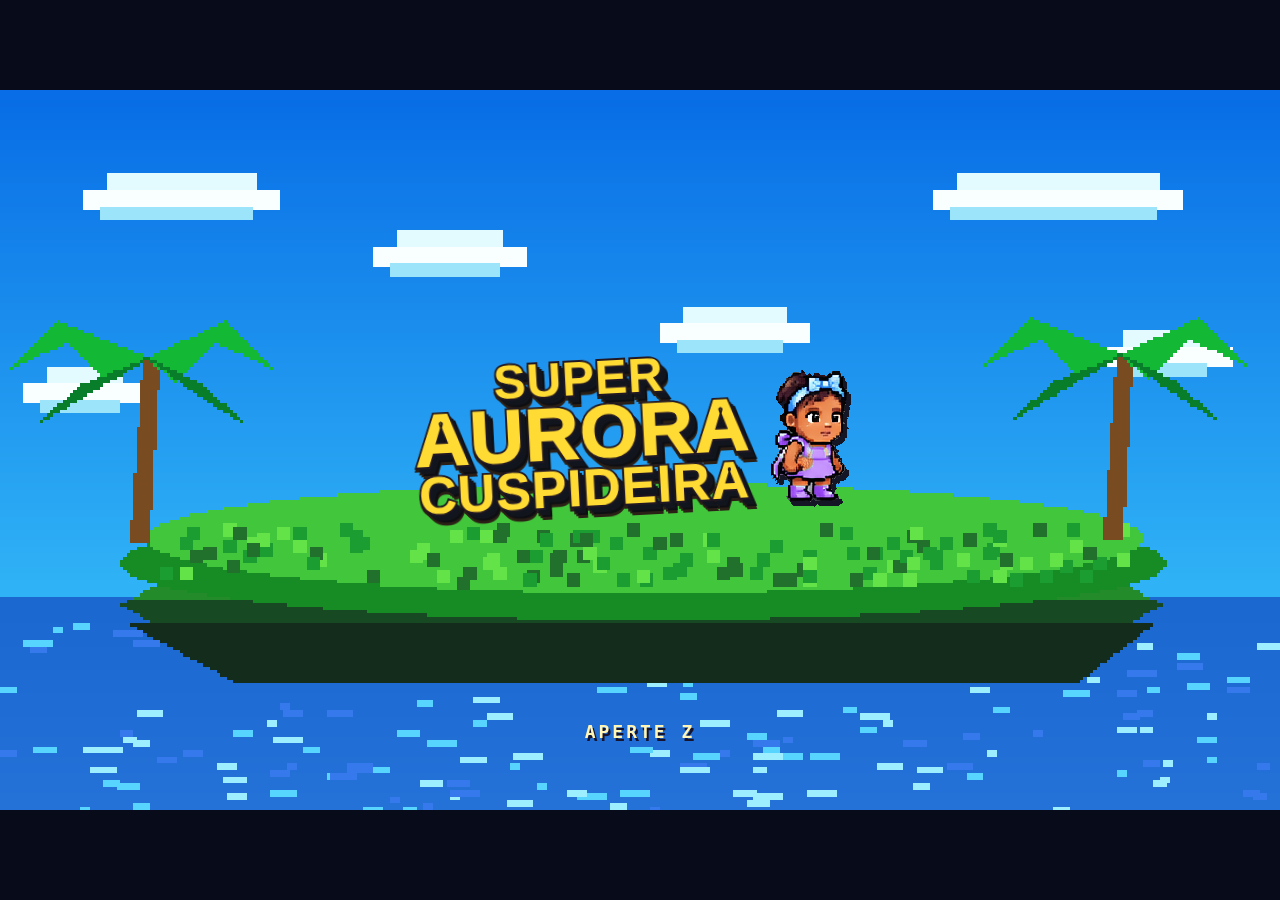
<file: index.html>
<!doctype html>
<html lang="pt-BR"><head><meta charset="utf-8"><meta name="viewport" content="width=device-width,initial-scale=1"><title>SUPER AURORA CUSPIDEIRA — Feira de Rua</title>
<link rel="stylesheet" href="css/style.css"><style>
.final-credits[hidden]{display:none!important}.final-credits{position:absolute;inset:0;z-index:100;overflow:hidden;background:radial-gradient(ellipse at 50% 30%,#233b78 0%,#0d1536 55%,#050817 100%);color:#fff5c4;font-family:monospace;text-align:center}.credits-stars{position:absolute;inset:0;pointer-events:none;background-image:radial-gradient(#fff9cc 1px,transparent 2px),radial-gradient(#92dfff 1px,transparent 2px);background-size:41px 47px,63px 59px;background-position:5px 12px,23px 29px;opacity:.45}.credits-scroll{position:absolute;left:4%;right:4%;top:100%;transform:translateY(0);animation:auroraCreditsRoll var(--credits-duration,100s) linear forwards;will-change:transform}.credits-heading{font-weight:900;font-size:20px;color:#ffe66e;text-shadow:2px 2px #9b458b;margin:20px 0 34px}.credits-content{white-space:pre-wrap;font-size:12px;line-height:1.8;font-weight:bold;color:#fff6db;text-shadow:1px 1px #1d2051}.credits-finish{font-size:17px;color:#ffdf73;margin:48px 0 20px}.credits-controls{position:absolute;bottom:5px;left:0;right:0;display:flex;justify-content:center;gap:5px;z-index:3}.credits-controls button{font:bold 9px monospace;padding:5px;background:#ffe27c;color:#1d2248;border:2px solid #634b87;cursor:pointer}.credits-tip{position:absolute;top:8px;left:0;right:0;color:#fff2a2;font:bold 9px monospace;text-shadow:1px 1px #000;z-index:3;pointer-events:none}@keyframes auroraCreditsRoll{from{transform:translateY(0)}to{transform:translateY(calc(-100% - 30px))}}@media(prefers-reduced-motion:reduce){.credits-scroll{animation-duration:1ms;transform:translateY(0);overflow-y:auto;max-height:85%;}}
</style></head><body><div class="wrap"><div class="frame"><canvas id="game" width="768" height="432" aria-label="Jogo de plataforma Super Aurora Cuspideira"></canvas><div id="front" class="front">
  <div class="front-scene" id="frontScene">
    <section id="splash" class="screen splash active" aria-label="Tela de abertura">
      <div class="logo-group"><h2 class="game-logo"><span>SUPER</span><span>AURORA</span><span>CUSPIDEIRA</span></h2><img class="aurora-title" src="assets/sprites/aurora/idle_00.png" alt="Aurora"></div>
      <p class="press-pulse">APERTE Z</p>
    </section>
    <section id="mainMenu" class="screen menu-screen" aria-label="Menu principal">
      <h2 class="menu-heading">SUPER AURORA<br>CUSPIDEIRA</h2>
      <nav id="menuOptions"><div class="menu-option selected">INICIAR JOGO</div><div class="menu-option">COMO JOGAR?</div><div class="menu-option">CRÉDITOS DO PAPAI</div></nav>
      <p class="menu-footer">APERTE Z PARA ESCOLHER</p>
    </section>
    <section id="howTo" class="screen info-screen" aria-label="Como jogar">
      <div class="pixel-window"><h2>COMO JOGAR?</h2><p>← → &nbsp; MOVIMENTAR</p><p>Z &nbsp; PULAR</p><p>C &nbsp; CUSPIR</p><p>ENTER &nbsp; PAUSAR</p><p class="smaller">DESCUBRA NOVOS PODERES NA AVENTURA!</p><div class="return-option">▶ VOLTAR</div></div>
    </section>
    <section id="credits" class="screen info-screen" aria-label="Créditos do Papai">
      <div class="pixel-window"><h2>CRÉDITOS DO PAPAI</h2><p class="credits-copy">Esse é os créditos do Papai que ainda irá escrever algo melhor para demonstrar o amor que ele e a Mamãe tem pela nossa Aurora Maria</p><div class="return-option">▶ FECHAR</div></div>
    </section>
  </div>
</div><div class="overlay" id="overlay" style="display:none"><div class="panel"><h2 id="title">SUPER AURORA<br>CUSPIDEIRA</h2><p id="message">A feira está cheia de bichinhos! Pule pelas bancas, quebre caixas com cuspe e recolha moedas.</p><p class="hint" id="sub">← → ANDAR · Z / ↑ PULAR · C CUSPIR · ENTER PAUSAR</p><button id="play">COMEÇAR</button><button id="sound">♫ SOM ON</button></div></div><div id="finalCredits" class="final-credits" aria-label="Créditos finais" hidden><div class="credits-stars"></div><div class="credits-scroll" id="creditsScroll"><div class="credits-heading">SUPER AURORA CUSPIDEIRA</div><div class="credits-content" id="creditsContent"></div><div class="credits-finish">FIM ★ OBRIGADO POR JOGAR!</div></div><div class="credits-controls"><button id="creditsReplay">↻ RECOMEÇAR CRÉDITOS</button><button id="creditsMenu">⌂ MENU PRINCIPAL</button><button id="creditsSound">♫ SOM ON</button></div><div class="credits-tip">SEGURE Z PARA ACELERAR · RETORNO AUTOMÁTICO EM 3s</div></div><div class="controls"><div><button data-k="ArrowLeft">◀</button><button data-k="ArrowRight">▶</button><button data-k="ArrowUp">▲</button></div><div><button data-k="KeyZ">Z ↥</button><button data-k="KeyC">C 💧</button><button id="pause">Ⅱ</button></div></div><div class="status"><span id="score">PONTOS 000000</span><span id="money">MOEDAS ×00</span><span id="health">♥ ♥ ♥</span><span id="level">MUNDO 1-1 · FEIRA DE RUA</span></div></div></div>
<script src="js/sprites.js"></script>
<script src="js/config.js"></script>
<script src="js/levels.js"></script>
<script src="js/credits.js"></script>
<script>window.AURORA_LEVELS.preloadAll().finally(()=>{const s=document.createElement("script");s.src="js/game.js";document.body.appendChild(s)})</script></body></html>
</file>
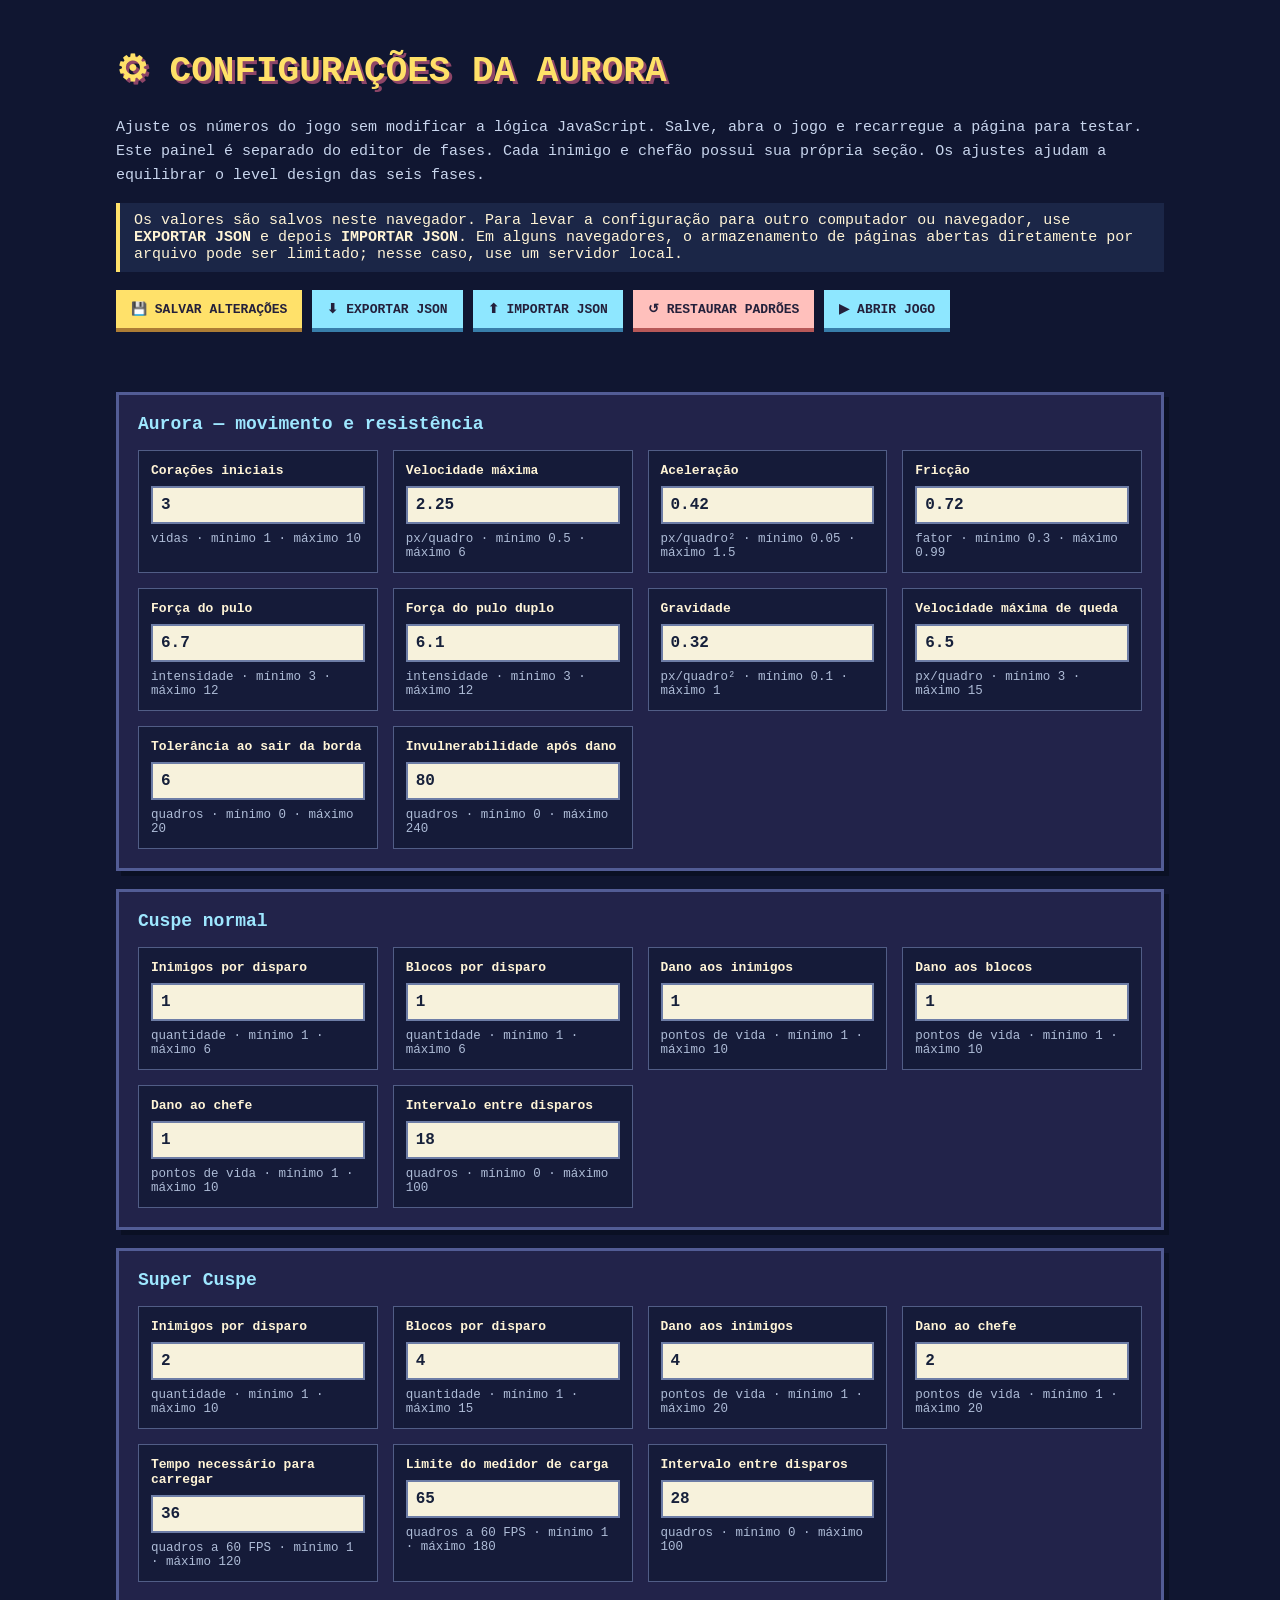
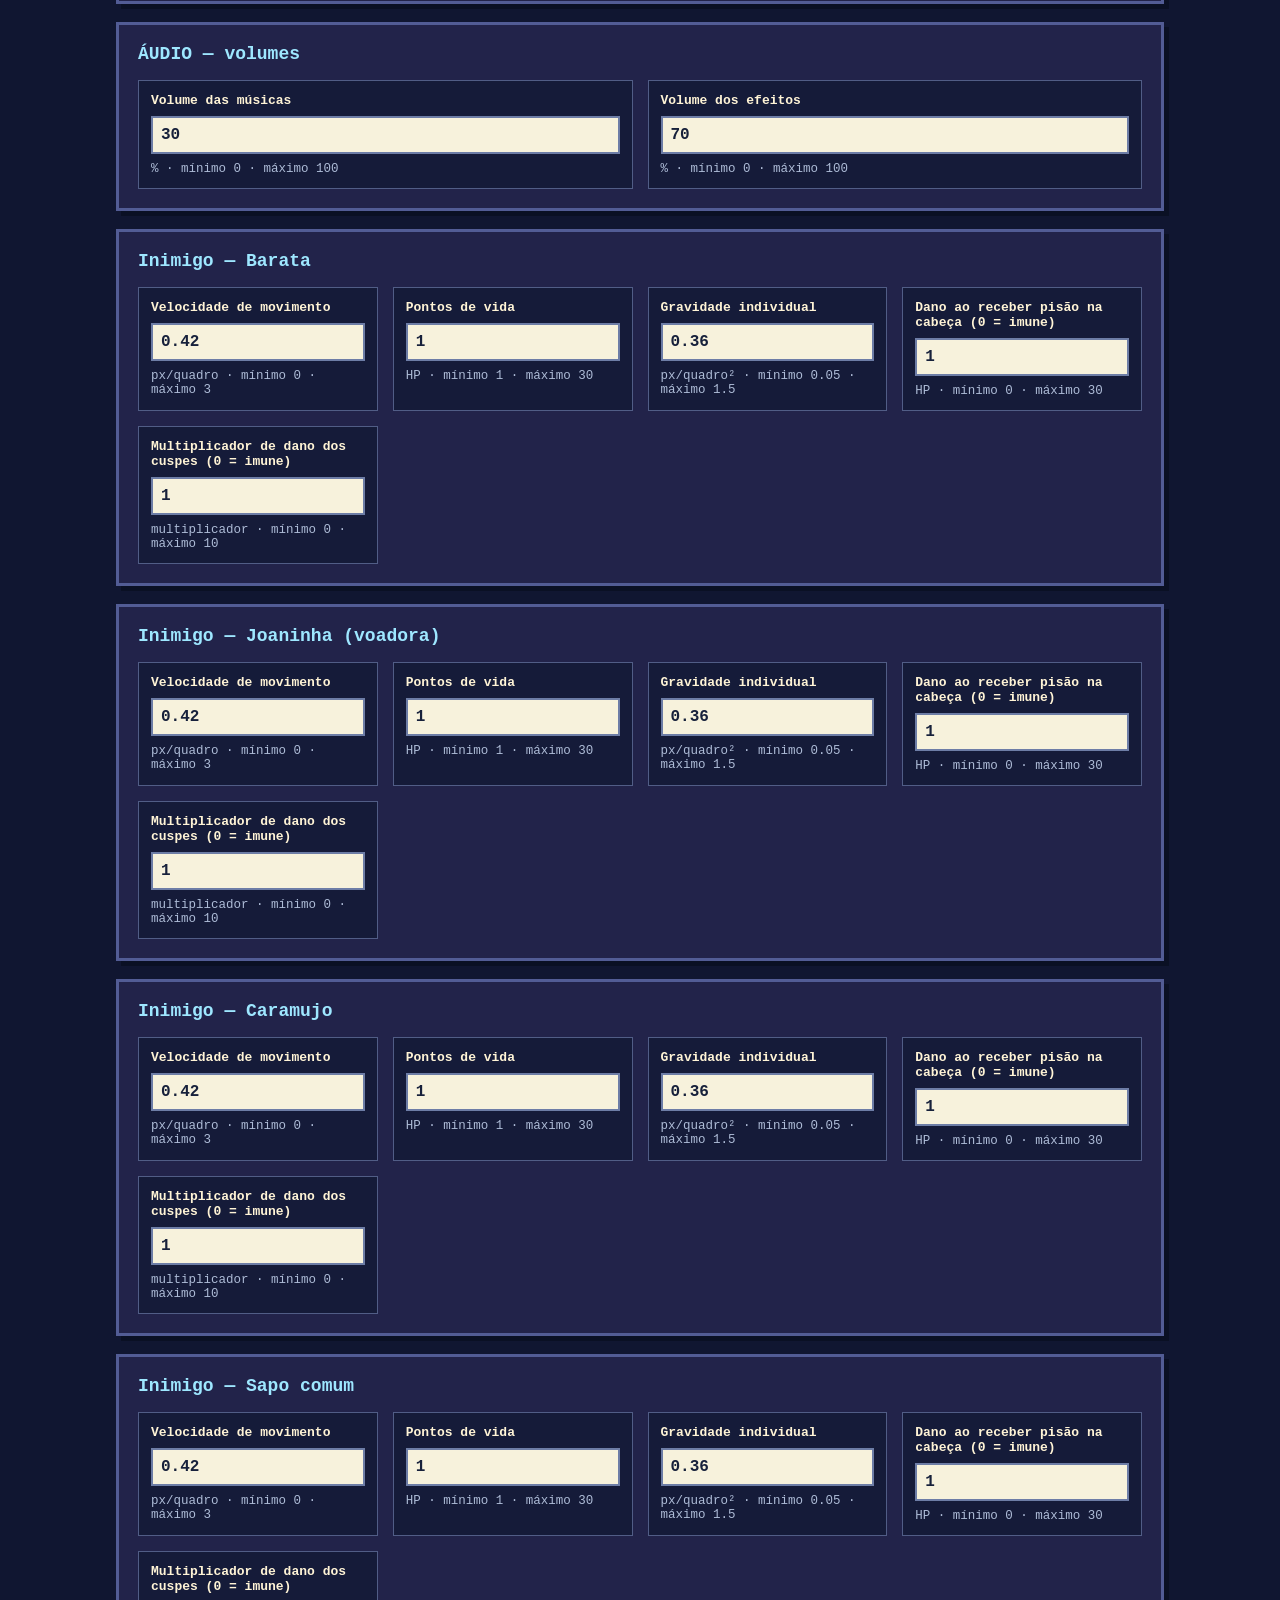
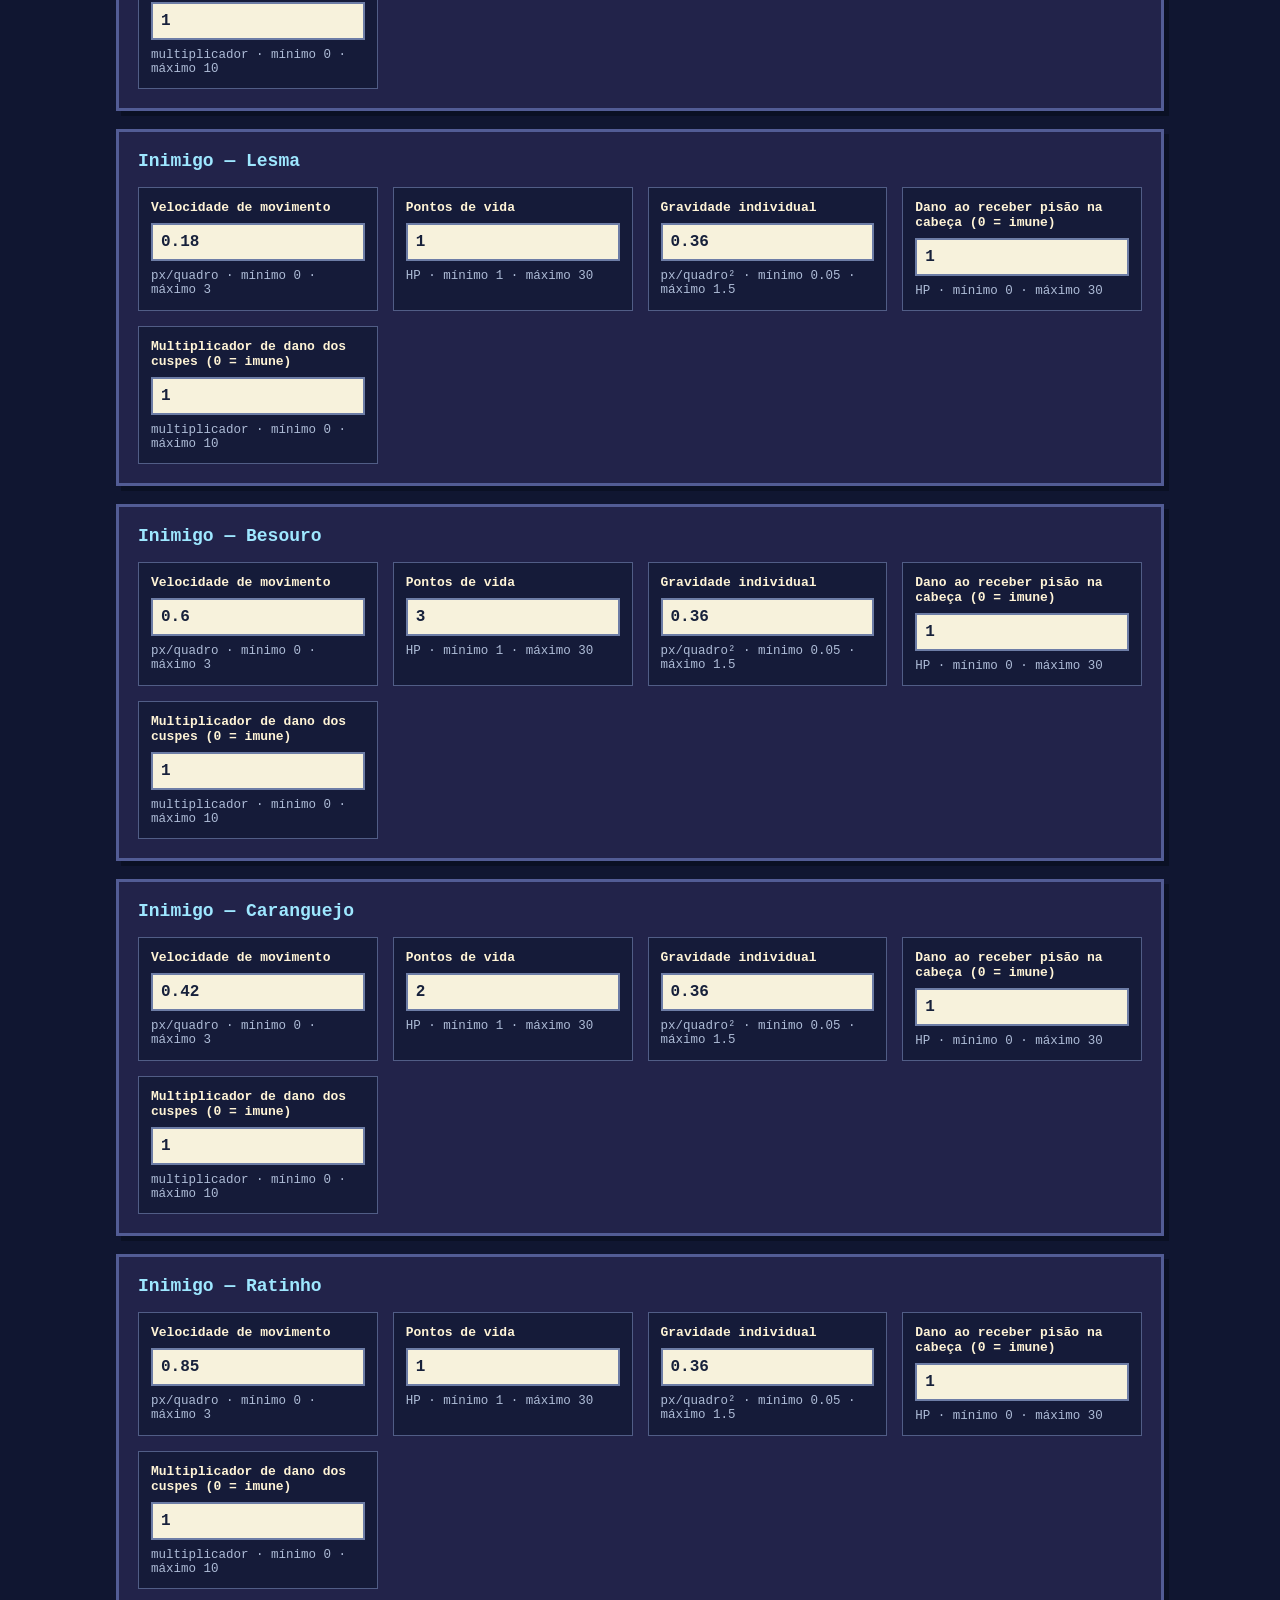
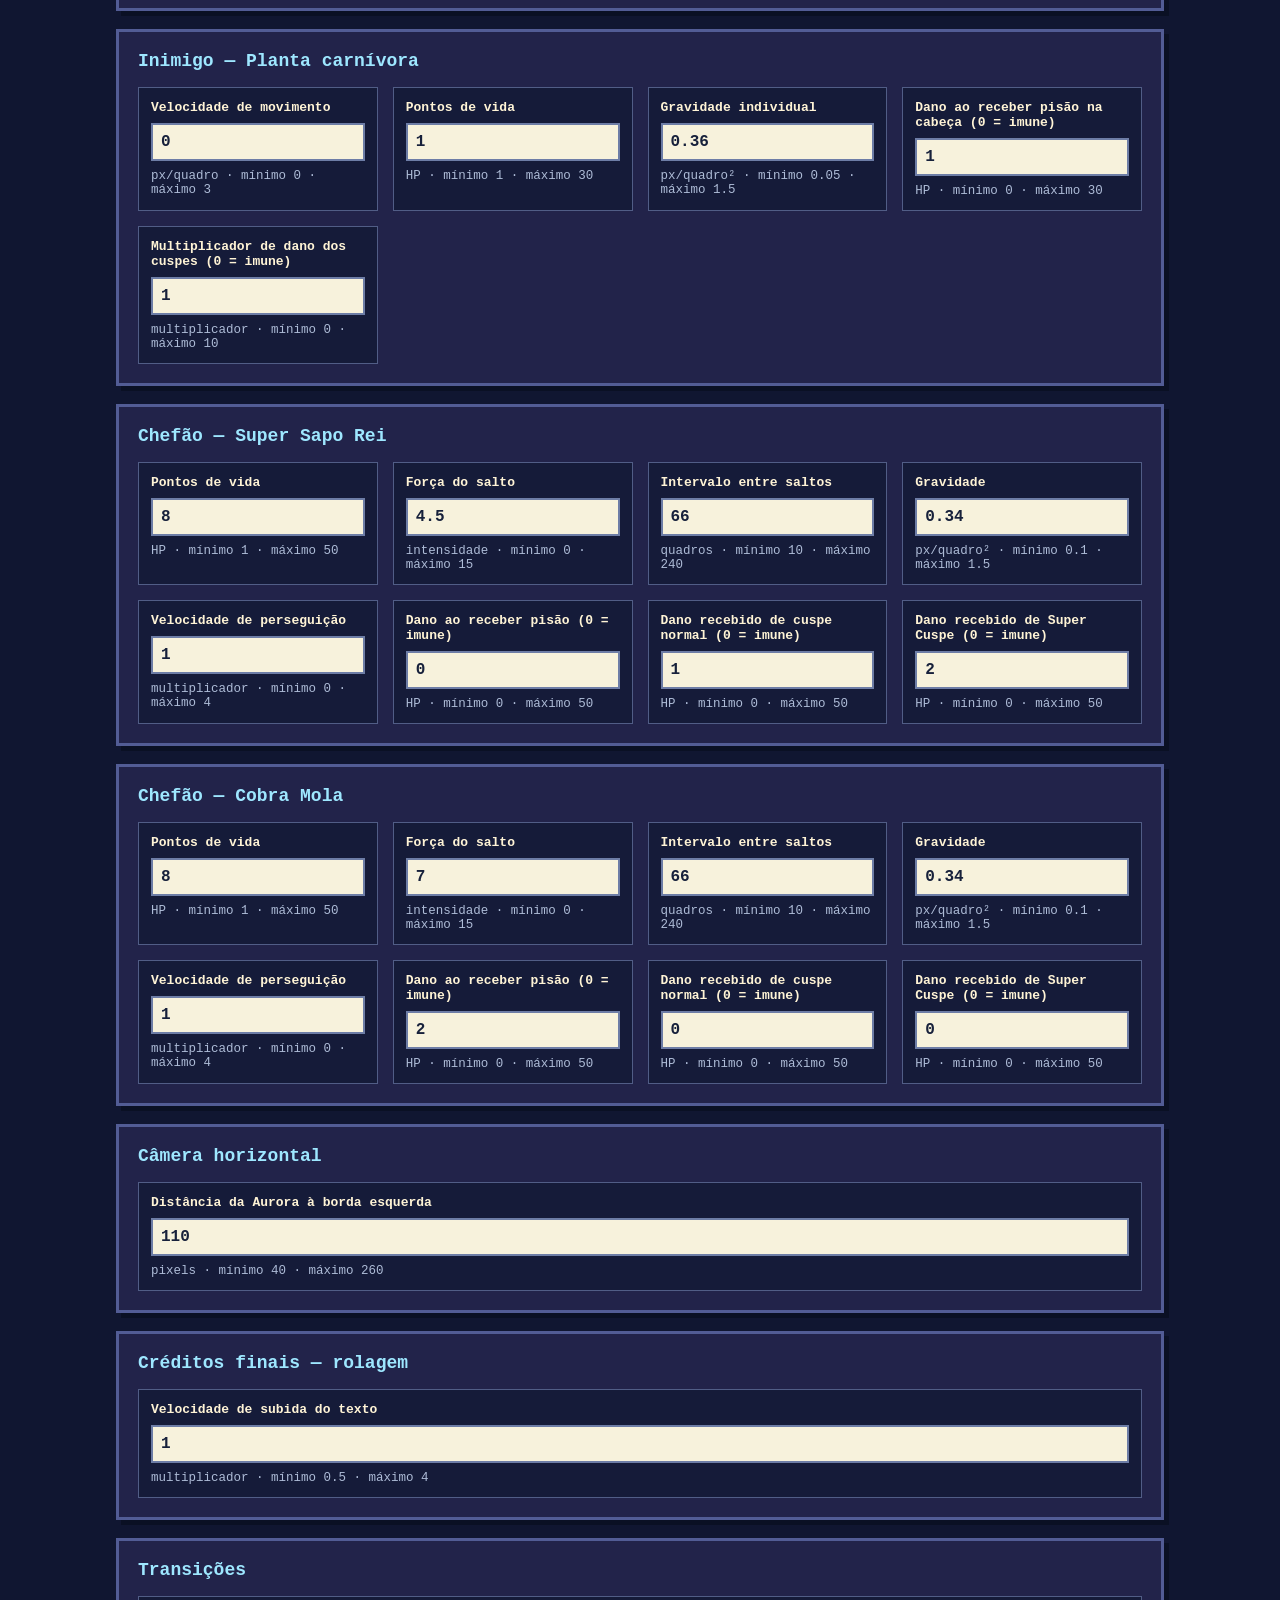
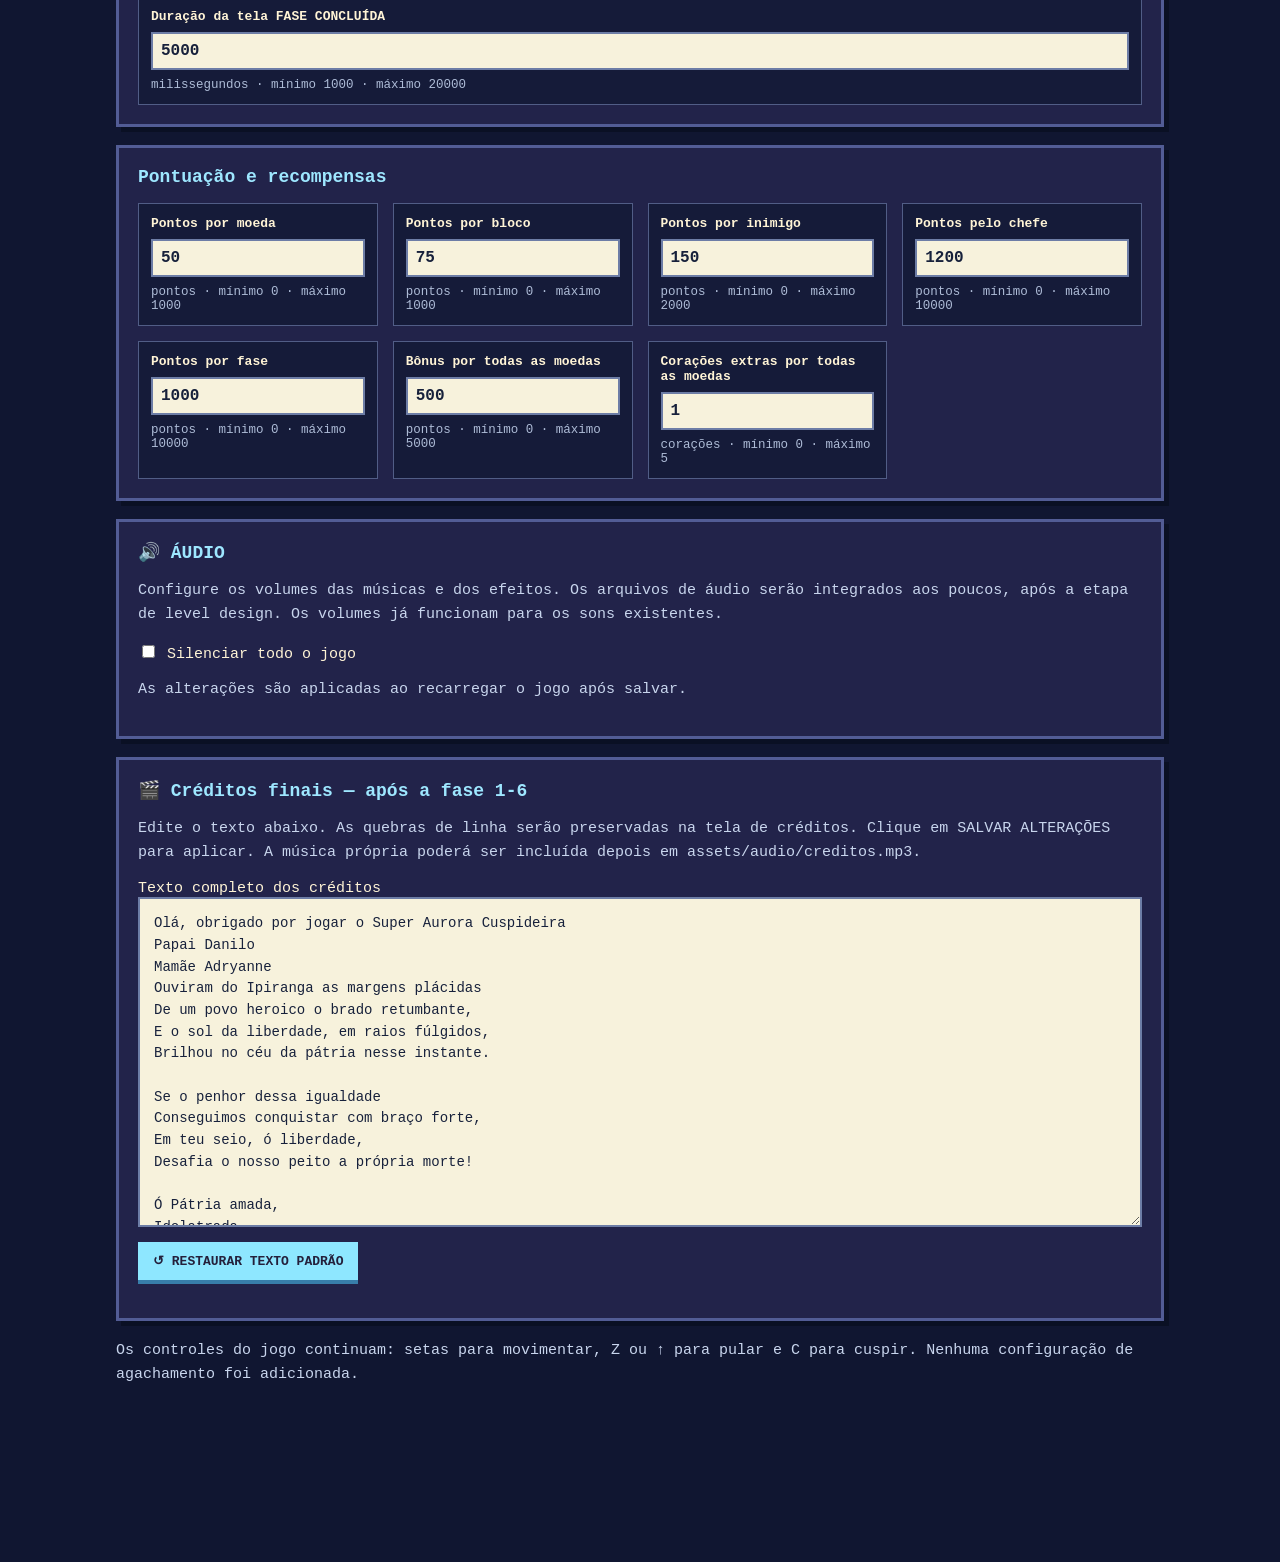
<file: configuracoes.html>
<!doctype html><html lang="pt-BR"><head><meta charset="utf-8"><meta name="viewport" content="width=device-width,initial-scale=1">
<title>Configurações — Super Aurora Cuspideira</title>
<style>
*{box-sizing:border-box}body{margin:0;background:#101631;color:#fff4d6;font:15px Consolas,monospace}
main{max-width:1080px;margin:auto;padding:24px 16px 55px}h1{font-size:clamp(21px,4vw,36px);color:#ffe168;text-shadow:3px 3px #8e4567}
h2{font-size:18px;color:#9ee7ff;margin:0 0 16px}p{line-height:1.6;color:#c8d5ed}
.toolbar{display:flex;gap:10px;flex-wrap:wrap;margin:18px 0;align-items:center}
button,a.action{display:inline-block;background:#ffe16a;color:#24203b;border:0;border-bottom:4px solid #ad7d35;padding:11px 15px;font:900 13px Consolas,monospace;text-decoration:none;cursor:pointer}
button.secondary,a.action.secondary{background:#8ee7ff;border-color:#387eaa}button.danger{background:#ffc0bc;border-color:#b75858}
section{background:#22234a;border:3px solid #525c95;padding:19px;margin:18px 0;box-shadow:5px 5px #0a1024}
.fields{display:grid;grid-template-columns:repeat(auto-fit,minmax(230px,1fr));gap:15px}
.field{display:flex;flex-direction:column;gap:8px;background:#151b39;padding:12px;border:1px solid #515d86}
.field label{font-weight:bold;font-size:13px}.field small{color:#aebcd7}.field input{width:100%;background:#f7f2dc;color:#17213b;border:2px solid #6d7da6;padding:8px;font:900 16px Consolas,monospace}
#status{min-height:24px;color:#8cf0ba;font-weight:bold}#status.error{color:#ffaaa6}
#creditsText{display:block;width:100%;min-height:330px;resize:vertical;background:#f7f2dc;color:#17213b;border:2px solid #6d7da6;padding:14px;font:14px/1.55 Consolas,monospace;white-space:pre-wrap}#fileInput{display:none}.note{border-left:4px solid #ffe16a;padding:9px 14px;background:#1b2647}
@media(max-width:480px){main{padding:12px}section{padding:12px}}
</style></head><body><main>
<h1>⚙ CONFIGURAÇÕES DA AURORA</h1>
<p>Ajuste os números do jogo sem modificar a lógica JavaScript. Salve, abra o jogo e recarregue a página para testar. Este painel é separado do editor de fases. Cada inimigo e chefão possui sua própria seção. Os ajustes ajudam a equilibrar o level design das seis fases.</p>
<div class="note">Os valores são salvos neste navegador. Para levar a configuração para outro computador ou navegador, use <b>EXPORTAR JSON</b> e depois <b>IMPORTAR JSON</b>. Em alguns navegadores, o armazenamento de páginas abertas diretamente por arquivo pode ser limitado; nesse caso, use um servidor local.</div>
<div class="toolbar">
<button id="save">💾 SALVAR ALTERAÇÕES</button>
<button id="export" class="secondary">⬇ EXPORTAR JSON</button>
<button id="import" class="secondary">⬆ IMPORTAR JSON</button>
<button id="reset" class="danger">↺ RESTAURAR PADRÕES</button>
<a class="action secondary" href="index.html">▶ ABRIR JOGO</a>
<input type="file" id="fileInput" accept=".json,application/json">
</div>
<div id="status" role="status" aria-live="polite"></div>
<div id="sections"></div>
<section id="audioSettings"><h2>🔊 ÁUDIO</h2><p>Configure os volumes das músicas e dos efeitos. Os arquivos de áudio serão integrados aos poucos, após a etapa de level design. Os volumes já funcionam para os sons existentes.</p><label for="audioMuted"><input type="checkbox" id="audioMuted"> Silenciar todo o jogo</label><p>As alterações são aplicadas ao recarregar o jogo após salvar.</p></section>
<section id="creditsSettings"><h2>🎬 Créditos finais — após a fase 1-6</h2><p>Edite o texto abaixo. As quebras de linha serão preservadas na tela de créditos. Clique em SALVAR ALTERAÇÕES para aplicar. A música própria poderá ser incluída depois em <code>assets/audio/creditos.mp3</code>.</p><label for="creditsText">Texto completo dos créditos</label><textarea id="creditsText" spellcheck="false"></textarea><p><button type="button" id="resetCredits" class="secondary">↺ RESTAURAR TEXTO PADRÃO</button></p></section>
<p>Os controles do jogo continuam: setas para movimentar, Z ou ↑ para pular e C para cuspir. Nenhuma configuração de agachamento foi adicionada.</p>
</main>
<script src="js/config.js"></script>
<script src="js/credits.js"></script>
<script>
(()=>{'use strict';
const api=window.AURORA_CONFIG_API;
const groups=[
 ['player','Aurora — movimento e resistência',[
 ['initialHearts','Corações iniciais','vidas'],['maxSpeed','Velocidade máxima','px/quadro'],
 ['acceleration','Aceleração','px/quadro²'],['friction','Fricção','fator'],
 ['jumpForce','Força do pulo','intensidade'],['doubleJumpForce','Força do pulo duplo','intensidade'],
 ['gravity','Gravidade','px/quadro²'],['maxFallSpeed','Velocidade máxima de queda','px/quadro'],
 ['coyoteFrames','Tolerância ao sair da borda','quadros'],['invulnerabilityFrames','Invulnerabilidade após dano','quadros']]],
 ['normalSpit','Cuspe normal',[
 ['maxEnemies','Inimigos por disparo','quantidade'],['maxBlocks','Blocos por disparo','quantidade'],
 ['enemyDamage','Dano aos inimigos','pontos de vida'],['blockDamage','Dano aos blocos','pontos de vida'],
 ['bossDamage','Dano ao chefe','pontos de vida'],['cooldownFrames','Intervalo entre disparos','quadros']]],
 ['superSpit','Super Cuspe',[
 ['maxEnemies','Inimigos por disparo','quantidade'],['maxBlocks','Blocos por disparo','quantidade'],
 ['enemyDamage','Dano aos inimigos','pontos de vida'],['bossDamage','Dano ao chefe','pontos de vida'],
 ['chargeFrames','Tempo necessário para carregar','quadros a 60 FPS'],
 ['chargeMaxFrames','Limite do medidor de carga','quadros a 60 FPS'],
 ['cooldownFrames','Intervalo entre disparos','quadros']]],
 ['audio','ÁUDIO — volumes', [['musicVolume','Volume das músicas','%'],['effectsVolume','Volume dos efeitos','%']]],
 ['enemy_barata','Inimigo — Barata',[['speed','Velocidade de movimento','px/quadro'],['health','Pontos de vida','HP'],['gravity','Gravidade individual','px/quadro²'],['stompDamage','Dano ao receber pisão na cabeça (0 = imune)','HP'],['spitDamageMultiplier','Multiplicador de dano dos cuspes (0 = imune)','multiplicador']]],
 ['enemy_joaninha','Inimigo — Joaninha (voadora)',[['speed','Velocidade de movimento','px/quadro'],['health','Pontos de vida','HP'],['gravity','Gravidade individual','px/quadro²'],['stompDamage','Dano ao receber pisão na cabeça (0 = imune)','HP'],['spitDamageMultiplier','Multiplicador de dano dos cuspes (0 = imune)','multiplicador']]],
 ['enemy_caramujo','Inimigo — Caramujo',[['speed','Velocidade de movimento','px/quadro'],['health','Pontos de vida','HP'],['gravity','Gravidade individual','px/quadro²'],['stompDamage','Dano ao receber pisão na cabeça (0 = imune)','HP'],['spitDamageMultiplier','Multiplicador de dano dos cuspes (0 = imune)','multiplicador']]],
 ['enemy_sapo','Inimigo — Sapo comum',[['speed','Velocidade de movimento','px/quadro'],['health','Pontos de vida','HP'],['gravity','Gravidade individual','px/quadro²'],['stompDamage','Dano ao receber pisão na cabeça (0 = imune)','HP'],['spitDamageMultiplier','Multiplicador de dano dos cuspes (0 = imune)','multiplicador']]],
 ['enemy_lesma','Inimigo — Lesma',[['speed','Velocidade de movimento','px/quadro'],['health','Pontos de vida','HP'],['gravity','Gravidade individual','px/quadro²'],['stompDamage','Dano ao receber pisão na cabeça (0 = imune)','HP'],['spitDamageMultiplier','Multiplicador de dano dos cuspes (0 = imune)','multiplicador']]],
 ['enemy_besouro','Inimigo — Besouro',[['speed','Velocidade de movimento','px/quadro'],['health','Pontos de vida','HP'],['gravity','Gravidade individual','px/quadro²'],['stompDamage','Dano ao receber pisão na cabeça (0 = imune)','HP'],['spitDamageMultiplier','Multiplicador de dano dos cuspes (0 = imune)','multiplicador']]],
 ['enemy_caranguejo','Inimigo — Caranguejo',[['speed','Velocidade de movimento','px/quadro'],['health','Pontos de vida','HP'],['gravity','Gravidade individual','px/quadro²'],['stompDamage','Dano ao receber pisão na cabeça (0 = imune)','HP'],['spitDamageMultiplier','Multiplicador de dano dos cuspes (0 = imune)','multiplicador']]],
 ['enemy_ratinho','Inimigo — Ratinho',[['speed','Velocidade de movimento','px/quadro'],['health','Pontos de vida','HP'],['gravity','Gravidade individual','px/quadro²'],['stompDamage','Dano ao receber pisão na cabeça (0 = imune)','HP'],['spitDamageMultiplier','Multiplicador de dano dos cuspes (0 = imune)','multiplicador']]],
 ['enemy_planta','Inimigo — Planta carnívora',[['speed','Velocidade de movimento','px/quadro'],['health','Pontos de vida','HP'],['gravity','Gravidade individual','px/quadro²'],['stompDamage','Dano ao receber pisão na cabeça (0 = imune)','HP'],['spitDamageMultiplier','Multiplicador de dano dos cuspes (0 = imune)','multiplicador']]],
 ['boss_sapo_rei','Chefão — Super Sapo Rei',[['health','Pontos de vida','HP'],['jumpForce','Força do salto','intensidade'],['jumpInterval','Intervalo entre saltos','quadros'],['gravity','Gravidade','px/quadro²'],['moveSpeed','Velocidade de perseguição','multiplicador'],['stompDamage','Dano ao receber pisão (0 = imune)','HP'],['normalSpitDamage','Dano recebido de cuspe normal (0 = imune)','HP'],['superSpitDamage','Dano recebido de Super Cuspe (0 = imune)','HP']]],
 ['boss_cobra_mola','Chefão — Cobra Mola',[['health','Pontos de vida','HP'],['jumpForce','Força do salto','intensidade'],['jumpInterval','Intervalo entre saltos','quadros'],['gravity','Gravidade','px/quadro²'],['moveSpeed','Velocidade de perseguição','multiplicador'],['stompDamage','Dano ao receber pisão (0 = imune)','HP'],['normalSpitDamage','Dano recebido de cuspe normal (0 = imune)','HP'],['superSpitDamage','Dano recebido de Super Cuspe (0 = imune)','HP']]],
 ['camera','Câmera horizontal',[['followOffset','Distância da Aurora à borda esquerda','pixels']]],
 ['credits','Créditos finais — rolagem',[['speedMultiplier','Velocidade de subida do texto','multiplicador']]],
 ['transitions','Transições',[['victoryDelayMs','Duração da tela FASE CONCLUÍDA','milissegundos']]],
 ['rewards','Pontuação e recompensas',[
 ['coinPoints','Pontos por moeda','pontos'],['blockPoints','Pontos por bloco','pontos'],
 ['enemyPoints','Pontos por inimigo','pontos'],['bossPoints','Pontos pelo chefe','pontos'],
 ['stagePoints','Pontos por fase','pontos'],['allCoinsPoints','Bônus por todas as moedas','pontos'],
 ['allCoinsHearts','Corações extras por todas as moedas','corações']]]
];
const sections=document.querySelector('#sections');
let current=JSON.parse(JSON.stringify(window.AURORA_CONFIG));
const muteField=document.querySelector('#audioMuted');muteField.checked=current.audio.muted;
const creditsField=document.querySelector('#creditsText');creditsField.value=window.AURORA_CREDITS.load();
function draw(){
 sections.replaceChildren();
 for(const [group,title,fields] of groups){
  const sec=document.createElement('section'),h=document.createElement('h2'),wrap=document.createElement('div');
  h.textContent=title;wrap.className='fields';
  for(const [key,label,unit] of fields){
   const [min,max,step]=api.ranges[group+'.'+key],id=group+'-'+key;
   const field=document.createElement('div'),lbl=document.createElement('label'),input=document.createElement('input'),help=document.createElement('small');
   field.className='field';lbl.htmlFor=id;lbl.textContent=label;
   input.type='number';input.id=id;input.dataset.group=group;input.dataset.key=key;
   input.min=min;input.max=max;input.step=step;input.value=current[group][key];
   help.textContent=unit+' · mínimo '+min+' · máximo '+max;
   field.append(lbl,input,help);wrap.append(field);
  }
  sec.append(h,wrap);sections.append(sec);
 }
}
function collect(){
 const next=JSON.parse(JSON.stringify(current));
 for(const input of document.querySelectorAll('input[data-group]')){
  const v=input.value.trim();if(v==='')throw Error('Preencha todos os campos.');
  const n=Number(v),path=input.dataset.group+'.'+input.dataset.key;
  const [min,max]=api.ranges[path];
  if(!Number.isFinite(n)||n<min||n>max)throw Error('Valor fora dos limites: '+path);
  next[input.dataset.group][input.dataset.key]=n;
 }
 if(next.superSpit.chargeMaxFrames<next.superSpit.chargeFrames)
  throw Error('O limite da carga não pode ser menor que o tempo de carregamento.');
 next.audio.muted=muteField.checked;
 return api.sanitize(next);
}
function status(message,error=false){const el=document.querySelector('#status');el.textContent=message;el.classList.toggle('error',error)}
document.querySelector('#save').onclick=()=>{
 try{current=collect();localStorage.setItem(api.storageKey,JSON.stringify(current));window.AURORA_CREDITS.save(creditsField.value);status('Configurações salvas! Abra ou recarregue index.html para aplicar.');draw()}
 catch(e){status('Não foi possível salvar: '+e.message,true)}
};
document.querySelector('#export').onclick=()=>{
 try{const data=collect();data.creditsText=creditsField.value;const blob=new Blob([JSON.stringify(data,null,2)],{type:'application/json'});
 const url=URL.createObjectURL(blob),a=document.createElement('a');a.href=url;a.download='aurora-config.json';a.click();
 setTimeout(()=>URL.revokeObjectURL(url),2000);status('JSON exportado.')}
 catch(e){status(e.message,true)}
};
document.querySelector('#import').onclick=()=>document.querySelector('#fileInput').click();
document.querySelector('#fileInput').onchange=async e=>{
 const f=e.target.files[0];if(!f)return;
 try{const data=JSON.parse(await f.text());if(!data||typeof data!=='object'||!data.player||!data.superSpit)throw Error('JSON de configuração inválido.');
 current=api.sanitize(data);muteField.checked=current.audio.muted;if(typeof data.creditsText==='string')creditsField.value=data.creditsText;draw();status('JSON importado. Clique em SALVAR ALTERAÇÕES para aplicar.')}
 catch(err){status('Falha na importação: '+err.message,true)}finally{e.target.value=''}
};
document.querySelector('#reset').onclick=()=>{
 if(!confirm('Restaurar todos os parâmetros aos valores originais?'))return;
 current=JSON.parse(JSON.stringify(api.defaults));muteField.checked=current.audio.muted;creditsField.value=window.AURORA_CREDITS.defaultText;draw();status('Valores padrão restaurados no painel. Clique em SALVAR ALTERAÇÕES para aplicar.');
};
document.querySelector('#resetCredits').onclick=()=>{creditsField.value=window.AURORA_CREDITS.defaultText;status('Texto padrão restaurado no painel. Clique em SALVAR ALTERAÇÕES para aplicar.')};
draw();
})();
</script></body></html>
</file>
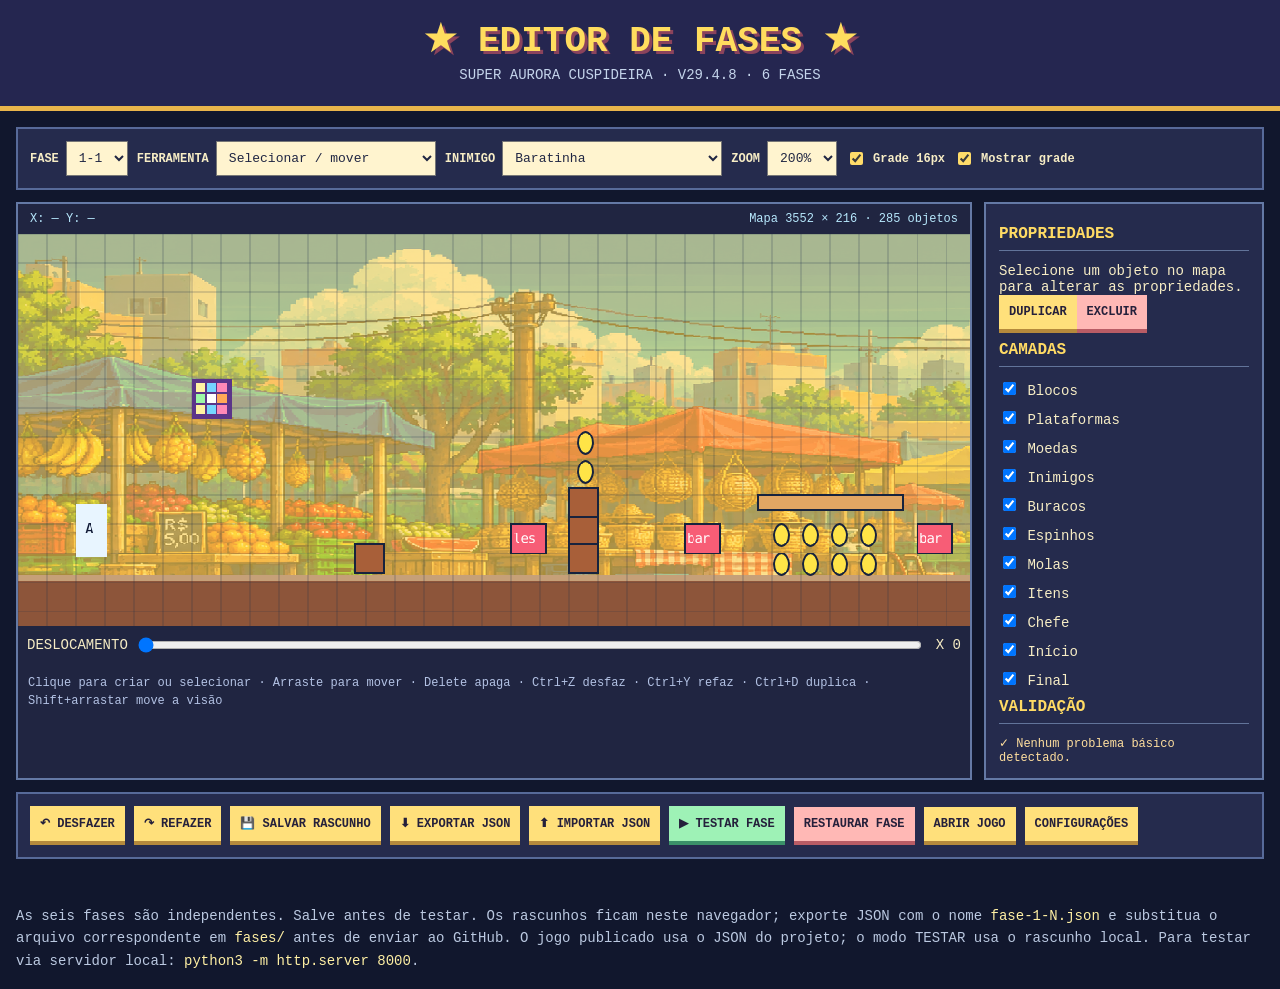
<file: editor.html>
<!doctype html><html lang="pt-BR"><head><meta charset="utf-8"><meta name="viewport" content="width=device-width,initial-scale=1"><title>Editor de Fases — Super Aurora Cuspideira</title><link rel="stylesheet" href="css/editor.css"></head>
<body><header><h1>★ EDITOR DE FASES ★</h1><p>SUPER AURORA CUSPIDEIRA · V29.4.8 · 6 FASES</p></header>
<main><div class="toolbar">
<label>FASE <select id="phase"><option value="1">1-1</option><option value="2">1-2</option><option value="3">1-3</option><option value="4">1-4</option><option value="5">1-5</option><option value="6">1-6</option></select></label>
<label>FERRAMENTA <select id="tool"><option value="select">Selecionar / mover</option><option value="erase">Apagar</option><option value="block">Bloco comum</option><option value="metal">Bloco de metal (inquebrável)</option><option value="hole">Buraco</option><option value="cube">Cubo mágico (invencibilidade)</option><option value="spikes">Espinhos</option><option value="finish">Final da fase</option><option value="enemy">Inimigo</option><option value="start">Início da fase</option><option value="coin">Moeda</option><option value="spring">Mola</option><option value="platform">Plataforma fixa</option><option value="horizontal">Plataforma móvel horizontal</option><option value="vertical">Plataforma móvel vertical</option><option value="shoe">Sapatinho Rosa</option><option value="pacifier">Super Chupeta</option></select></label>
<label>INIMIGO <select id="enemyKind"><option value="barata">Baratinha</option><option value="besouro">Besouro</option><option value="caramujo">Caramujo</option><option value="caranguejo">Caranguejo</option><option value="cobra_mola">Cobra Mola (chefe)</option><option value="joaninha">Joaninha</option><option value="lesma">Lesma</option><option value="planta">Planta carnívora no vaso</option><option value="ratinho">Ratinho de óculos</option><option value="sapo">Sapo</option><option value="sapo_rei">Sapo Rei (chefe)</option></select></label>
<label>ZOOM <select id="zoom"><option value="1">100%</option><option value="1.5">150%</option><option value="2" selected>200%</option><option value="3">300%</option></select></label>
<label class="check"><input id="snap" type="checkbox" checked> Grade 16px</label>
<label class="check"><input id="grid" type="checkbox" checked> Mostrar grade</label>
</div>
<div class="workspace"><div class="canvas-side">
<div class="canvas-top"><span id="coord">X: — Y: —</span><span id="viewport">Mapa 3552 × 216</span></div>
<div id="viewportBox"><canvas id="map" width="1050" height="432" aria-label="Mapa editável da fase"></canvas></div>
<div class="scrollrow"><label>DESLOCAMENTO <input id="scroll" type="range" min="0" max="3000" value="0" step="1"></label><span id="offset">X 0</span></div>
<div class="help">Clique para criar ou selecionar · Arraste para mover · Delete apaga · Ctrl+Z desfaz · Ctrl+Y refaz · Ctrl+D duplica · Shift+arrastar move a visão</div>
</div>
<aside><h2>PROPRIEDADES</h2><div id="props"><p>Selecione um objeto para editar coordenadas e propriedades.</p></div><button id="duplicate">DUPLICAR</button><button id="delete" class="danger">EXCLUIR</button><h2>CAMADAS</h2><div id="layers"></div><h2>VALIDAÇÃO</h2><div id="warnings"></div></aside></div>
<div class="actions"><button id="undo">↶ DESFAZER</button><button id="redo">↷ REFAZER</button><button id="save">💾 SALVAR RASCUNHO</button><button id="export">⬇ EXPORTAR JSON</button><button id="import">⬆ IMPORTAR JSON</button><button id="test" class="accent">▶ TESTAR FASE</button><button id="reset" class="danger">RESTAURAR FASE</button><a href="index.html">ABRIR JOGO</a><a href="configuracoes.html">CONFIGURAÇÕES</a><input id="importFile" type="file" accept=".json,application/json" hidden></div>
<div id="status" role="status"></div><p class="note">As seis fases são independentes. Salve antes de testar. Os rascunhos ficam neste navegador; exporte JSON com o nome <code>fase-1-N.json</code> e substitua o arquivo correspondente em <code>fases/</code> antes de enviar ao GitHub. O jogo publicado usa o JSON do projeto; o modo TESTAR usa o rascunho local. Para testar via servidor local: <code>python3 -m http.server 8000</code>.</p>
</main><script src="js/levels.js"></script><script>window.AURORA_LEVELS.preloadAll().finally(()=>{const s=document.createElement("script");s.src="js/editor.js";document.body.appendChild(s)})</script></body></html>
</file>
<file: css/style.css>
*{box-sizing:border-box}html,body{margin:0;min-height:100%;background:#101631;color:#fff8db;font-family:Consolas,monospace}body{display:grid;place-items:center;padding:16px}.wrap{width:min(1100px,100%)}header{display:flex;align-items:center;justify-content:space-between;gap:12px;flex-wrap:wrap}h1{margin:0 0 12px;font-size:clamp(19px,3vw,30px);color:#ffe269;text-shadow:3px 3px #9b396a}.small{font-size:12px;color:#a9e9ff}.frame{position:relative;border:5px solid #f9cf54;box-shadow:0 0 0 5px #63448b,0 15px 30px #0008;background:#77bff0}canvas{display:block;width:100%;height:auto;aspect-ratio:16/9;image-rendering:pixelated;image-rendering:crisp-edges;touch-action:none}.overlay{position:absolute;inset:0;display:grid;place-items:center;background:#141129c9;text-align:center;padding:14px}.panel{background:#31245c;border:4px solid #ffdd70;box-shadow:7px 7px #140e2b;padding:clamp(12px,3vw,25px);max-width:580px}.panel h2{font-size:clamp(24px,4.8vw,43px);line-height:1.05;color:#ffdc60;text-shadow:3px 3px #ad4d3e;margin:5px 0 14px}.panel p{line-height:1.5}button{font:900 14px Consolas,monospace;background:#ffe16a;color:#231736;border:0;border-bottom:4px solid #ba7b3b;padding:12px 17px;cursor:pointer;margin:4px}button:hover{filter:brightness(1.08)}.controls{display:flex;justify-content:space-between;gap:10px;margin-top:15px}.controls>div{display:flex;gap:8px}.controls button{min-width:64px;min-height:54px;font-size:19px;background:#8be8ff;touch-action:none;user-select:none}.hint{font-size:12px;color:#c6c5e7;line-height:1.8}.status{display:flex;justify-content:space-between;gap:8px;flex-wrap:wrap;margin-top:12px;font-size:12px}@media(min-width:900px){.controls{display:none}}@media(max-width:520px){body{padding:7px}.controls button{min-width:46px;min-height:48px}.hint{font-size:10px}}

/* V26: front-end pixel art, separate from the gameplay overlay. */
.front{position:absolute;inset:0;z-index:5;overflow:hidden;image-rendering:pixelated;background:#1589e8}
.front.is-hidden{display:none}
.front-scene{position:absolute;inset:0;background:url('../assets/backgrounds/menu-ilha.png') center/100% 100% no-repeat;image-rendering:pixelated}
.screen{position:absolute;inset:0;display:flex;flex-direction:column;align-items:center;justify-content:center;text-align:center;opacity:0;visibility:hidden;transition:opacity .4s ease,visibility .4s ease;padding:12px;pointer-events:none}
.screen.active{opacity:1;visibility:visible;pointer-events:auto}
.logo-group{position:relative;display:flex;align-items:center;justify-content:center;gap:3px;transform:translateY(-14px)}
.game-logo{margin:0;display:flex;flex-direction:column;align-items:center;transform:rotate(-3deg);font-family:Impact,'Arial Black',sans-serif;font-weight:1000;letter-spacing:1px;line-height:.88;color:#ffdb33;-webkit-text-stroke:1.8px #211824;text-shadow:3px 4px #11151e,5px 6px #13151d,7px 8px #0e0f13;filter:drop-shadow(0 3px 0 #2b2016)}
.game-logo span:nth-child(1){font-size:clamp(20px,4.3vw,48px)}
.game-logo span:nth-child(2){font-size:clamp(30px,6.3vw,75px)}
.game-logo span:nth-child(3){font-size:clamp(21px,4.4vw,52px)}
.aurora-title{width:clamp(48px,11vw,115px);height:clamp(68px,14vw,145px);object-fit:contain;image-rendering:pixelated;filter:drop-shadow(4px 5px 0 #151625);animation:float-aurora 1.7s steps(3,end) infinite alternate}
.press-pulse{position:absolute;bottom:7%;font:900 clamp(10px,1.8vw,18px) Consolas,monospace;letter-spacing:3px;color:#fff5b6;text-shadow:2px 3px #15132d;animation:pulse-press 1.3s ease-in-out infinite}
@keyframes pulse-press{50%{opacity:.42;transform:scale(1.06)}}@keyframes float-aurora{to{transform:translateY(-5px)}}
.menu-heading{font:1000 clamp(17px,3.7vw,43px)/.98 Impact,'Arial Black',sans-serif;color:#ffe44a;-webkit-text-stroke:1px #1d1c25;text-shadow:3px 4px #181828;margin:0 0 12px}
#menuOptions{display:flex;flex-direction:column;gap:5px;align-items:stretch;width:min(80%,370px)}
.menu-option{font:900 clamp(11px,1.9vw,21px) Consolas,monospace;color:#fff9e0;text-shadow:2px 2px #151c32;background:#1c2c67cc;border:2px solid #a5caff;padding:5px 14px;white-space:nowrap}
.menu-option.selected{color:#271d33;background:#ffdb59;border-color:#fff5b8;text-shadow:none;box-shadow:3px 3px #242144}
.menu-option.selected::before{content:'▶ ';color:#e85a56}
.menu-footer{font:900 clamp(9px,1.3vw,14px) Consolas,monospace;color:#fff5bb;text-shadow:2px 2px #17204d;margin:12px 0 0}
.pixel-window{width:min(94%,480px);max-height:95%;overflow:auto;background:#272257f0;border:4px solid #ffdf69;box-shadow:5px 5px #14122c;color:#fff4df;padding:clamp(9px,2vw,22px)}
.pixel-window h2{font:900 clamp(14px,2.8vw,29px) Consolas,monospace;color:#ffdd68;margin:0 0 12px;text-shadow:2px 2px #a24752}
.pixel-window p{font:900 clamp(10px,1.7vw,17px) Consolas,monospace;margin:6px 0;line-height:1.5}
.pixel-window .smaller{font-size:clamp(8px,1.2vw,12px);color:#b7edff;margin-top:12px}
.pixel-window .credits-copy{font-size:clamp(10px,1.5vw,16px);font-weight:normal}
.return-option{display:inline-block;margin-top:11px;background:#ffdf69;color:#27204b;padding:7px 18px;font:900 clamp(11px,1.5vw,17px) Consolas,monospace}
@media(max-width:520px){.game-logo{-webkit-text-stroke:1px #211824;text-shadow:2px 3px #11151e,4px 5px #13151d}.logo-group{transform:translateY(-6px)}.pixel-window{border-width:2px}}

/* Conclusão limpa: somente o título, sem texto auxiliar ou botões. */
.overlay.stage-complete .panel #message,.overlay.stage-complete .panel #sub,.overlay.stage-complete .panel #play,.overlay.stage-complete .panel #sound{display:none!important}
.overlay.stage-complete .panel{padding:26px 32px}
.overlay.stage-complete .panel h2{margin:0}
/* V29.0: controles virtuais sempre disponíveis em dispositivos touch, inclusive paisagem. */
@media (pointer:coarse){.controls{display:flex!important}.controls button{touch-action:none;-webkit-user-select:none;user-select:none;min-width:48px;min-height:48px}.controls button:active{filter:brightness(.75);transform:translateY(2px)}body{overscroll-behavior:none}}
@media (pointer:coarse) and (orientation:landscape) and (max-height:520px){body{padding:3px}.wrap h1{font-size:16px;margin:0}.frame{max-width:min(100%,calc((100dvh - 105px)*16/9));margin:auto}.controls{margin-top:3px}.controls button{min-height:38px;padding:5px 10px}.hint{display:none}.status{font-size:10px;margin-top:4px}}

/* V29.3.4: interface imersiva. Somente a tela do jogo fica visível. */
html,body{width:100%;height:100%;min-height:100%;overflow:hidden}
body{display:flex;align-items:center;justify-content:center;padding:0;margin:0;background:#080b19}
.wrap{width:min(100vw,calc(100dvh * 16 / 9));max-width:none;margin:auto}
.frame{border:0;box-shadow:none;width:100%;margin:0;aspect-ratio:16/9}
.frame canvas{width:100%;height:100%;object-fit:contain}
.frame>.status{display:none!important}
.frame>.controls{display:none}
/* Controles virtuais flutuantes, sem aumentar a altura da página. */
@media(pointer:coarse){
  .wrap{width:min(100vw,calc(100dvh * 16 / 9))}
  .frame{max-width:none!important;width:100%;margin:0}
  .frame>.controls{display:flex!important;position:absolute;bottom:2%;left:1.2%;right:1.2%;margin:0;z-index:20;pointer-events:none;justify-content:space-between;gap:5px}
  .frame>.controls>div{display:flex;gap:clamp(3px,1vw,9px);pointer-events:none}
  .frame>.controls button{pointer-events:auto;min-width:clamp(34px,6.8vw,64px);min-height:clamp(34px,6.8vw,58px);padding:5px;margin:0;font-size:clamp(12px,2.6vw,20px);opacity:.77;border:2px solid #14385c;border-radius:9px;background:#8be8ff;color:#1a234b;touch-action:none;-webkit-user-select:none;user-select:none}
  .frame>.controls button:active{opacity:1;transform:scale(.96)}
}
@media(pointer:coarse) and (orientation:portrait){
  .wrap{width:100vw}
  .frame>.controls{bottom:2%}
  .frame>.controls button{min-width:clamp(28px,9vw,44px);min-height:clamp(28px,9vw,44px);font-size:12px}
}

/* V29.3.9: canvas HiDPI, com interpolacao somente nos sprites HD selecionados. */
#game{image-rendering:auto;}
</file>
<file: css/editor.css>
*{box-sizing:border-box}body{background:#11172d;color:#f7edc5;margin:0;font:14px Consolas,monospace}header{text-align:center;padding:18px;background:#252650;border-bottom:5px solid #e9b54b}header h1{font-size:clamp(22px,4vw,36px);margin:0;color:#ffdd5e;text-shadow:3px 3px #8b435c}header p{margin:5px;color:#c5d5ec}main{max-width:1550px;margin:auto;padding:16px}.toolbar,.actions{display:flex;gap:9px;align-items:center;flex-wrap:wrap;padding:12px;background:#252b4d;border:2px solid #576a99}.toolbar label{display:flex;gap:7px;align-items:center;font-weight:bold;font-size:12px}.toolbar select{font:13px Consolas,monospace;padding:8px;background:#fff4cf;color:#202643;max-width:220px}.toolbar input{accent-color:#ffdc6a}.workspace{display:grid;grid-template-columns:minmax(0,1fr) 280px;gap:12px;margin:12px 0}.canvas-side{min-width:0;background:#202541;border:2px solid #6479a5}.canvas-top{display:flex;justify-content:space-between;padding:8px 12px;color:#b6e7fc;font-size:12px}#viewportBox{overflow:hidden;position:relative;background:#8ed6ec;touch-action:none}#map{display:block;width:100%;height:auto;image-rendering:pixelated;cursor:crosshair}.scrollrow{display:flex;align-items:center;gap:12px;padding:9px}.scrollrow label{display:flex;align-items:center;gap:8px;flex:1}.scrollrow input{flex:1;min-width:60px}.help{font-size:12px;color:#b3c2e4;padding:10px;line-height:1.5}aside{padding:13px;background:#252b4d;border:2px solid #6479a5}aside h2{color:#ffdb64;font-size:16px;border-bottom:1px solid #62749a;padding-bottom:7px;margin:8px 0 12px}#props label{display:flex;justify-content:space-between;gap:6px;align-items:center;margin:8px 0}#props input,#props select{width:110px;padding:6px;background:#fff3d3;color:#1c2641;font:14px Consolas,monospace}#props p{color:#b7c9e3;line-height:1.5}#layers label{display:block;margin:9px 0}#warnings{max-height:220px;overflow:auto;font-size:12px;color:#ffdf9e}#warnings p{margin:6px 0}button,.actions a{background:#ffe07b;border:0;border-bottom:4px solid #b58a3c;color:#25203b;font:900 12px Consolas,monospace;padding:10px;cursor:pointer;text-decoration:none}button:hover,.actions a:hover{filter:brightness(1.1)}button.danger{background:#ffb8b5;border-color:#b95c65}button.accent{background:#9ef2b6;border-color:#3b9169}.actions{margin-top:12px}#status{color:#a5f3b9;padding:10px;min-height:32px}.note{color:#bbc9e1;line-height:1.6}.note code{color:#fff0a4}@media(max-width:900px){.workspace{grid-template-columns:1fr}aside{display:grid;grid-template-columns:1fr 1fr;gap:8px}aside h2{grid-column:1/-1}}@media(max-width:500px){aside{display:block}.toolbar{gap:12px}}
</file>
